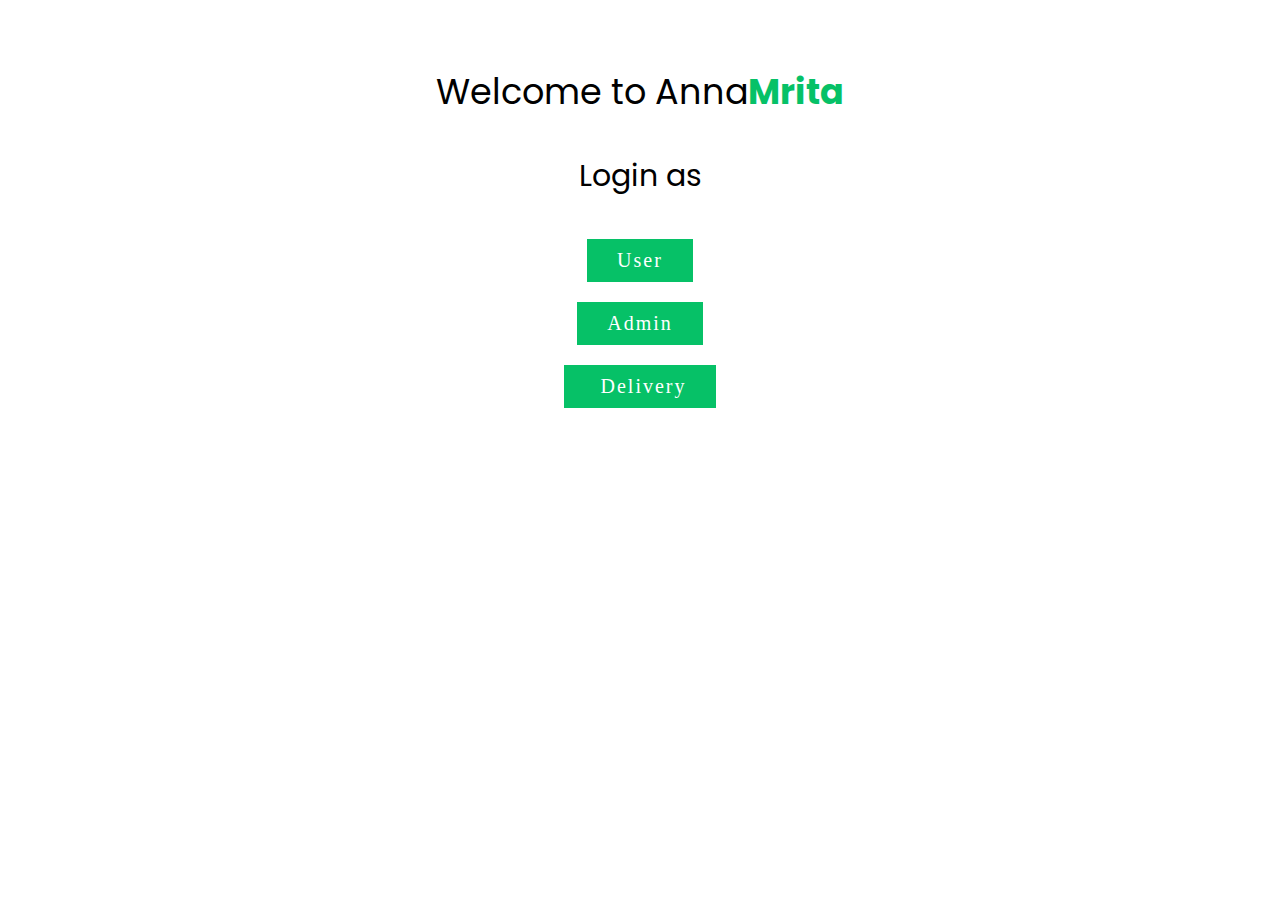
<file: index.html>
<!DOCTYPE html>
<html lang="en">
<head>
    <meta charset="UTF-8">
    <meta http-equiv="X-UA-Compatible" content="IE=edge">
    <meta name="viewport" content="width=device-width, initial-scale=1.0">
    <title>AnnaMrita</title>
    
    <link rel="stylesheet" href="https://cdnjs.cloudflare.com/ajax/libs/font-awesome/6.3.0/css/all.min.css">
    <link rel="stylesheet" href="https://cdnjs.cloudflare.com/ajax/libs/font-awesome/6.2.1/css/all.min.css">
    <link rel="stylesheet" href="https://cdnjs.cloudflare.com/ajax/libs/font-awesome/4.7.0/css/font-awesome.min.css">
    <!-- <link rel="stylesheet" href="home.css"> -->
</head>
<style>
@import url('https://fonts.googleapis.com/css2?family=Poppins:ital,wght@0,200;0,300;0,500;0,700;0,800;1,400;1,600&display=swap');
    


    .logo{
        padding-top: 30px;
        font-size: 35px;
        text-align: center;
        font-family: 'Poppins', sans-serif;

    }
    .para{
        text-align: center;
        font-size: 30px;
        font-family: 'Poppins', sans-serif;

    }
    a{
        /* text-align: center; */
        display: inline-block;
  /* font-size: 1em; */
  font-size: 20px;
  background:#06C167;
  padding: 10px 30px;
  /* text-transform: uppercase; */
  text-decoration: none;
  font-weight: 500;
  margin:10px auto 10px auto;
  color: #fff;
  letter-spacing: 2px;
  transition: 0.2s;
    }
    a:hover {
     letter-spacing: 6px;
    }
    .log{
        /* width: 50%; */
        margin: auto;
        display:grid;
        align-items: center;
        
    
        /* border: 1px solid black; */
        /* align-items: center; */
        
    }
    .add{
        margin: auto;
        display:inline-block;
        align-items:center;
        padding-left: 540px;
    }
    .delivery{

    }
    /* .log img{
        margin: auto;
        width: auto;
        height: auto;
    } */

@media only screen and (max-width: 768px) {
    .logo{
        font-size: 30px;
        padding:50px 50px 20px 50px;
    }
    .para{
        font-size: 20px;
    }
    a{
        font-size: 18px;
    }
    .add{
        margin: auto;
        display:inline-block;
        align-items:center;
        padding-left: 30px;
    }
}
</style>
<body>
    <p class="logo"> Welcome to Anna<b style="color: #06C167; ">Mrita</b></p>
    <p class="para"> Login as</p>
<div class="log">
    <!-- <img src="userlog.jpg" alt=""> -->
    <a href="signup.php">User </a>
    <a href="admin/signup.php">Admin</a>
    <i class="fa-solid fa-moped"></i>
 
    <a href="delivery/deliverysignup.php" id="delivery">    <i class="fa-regular fa-moped"></i> Delivery</a>
   
  
</div>

<div class="add">
 
</div>


    
</body>
</html>
</file>
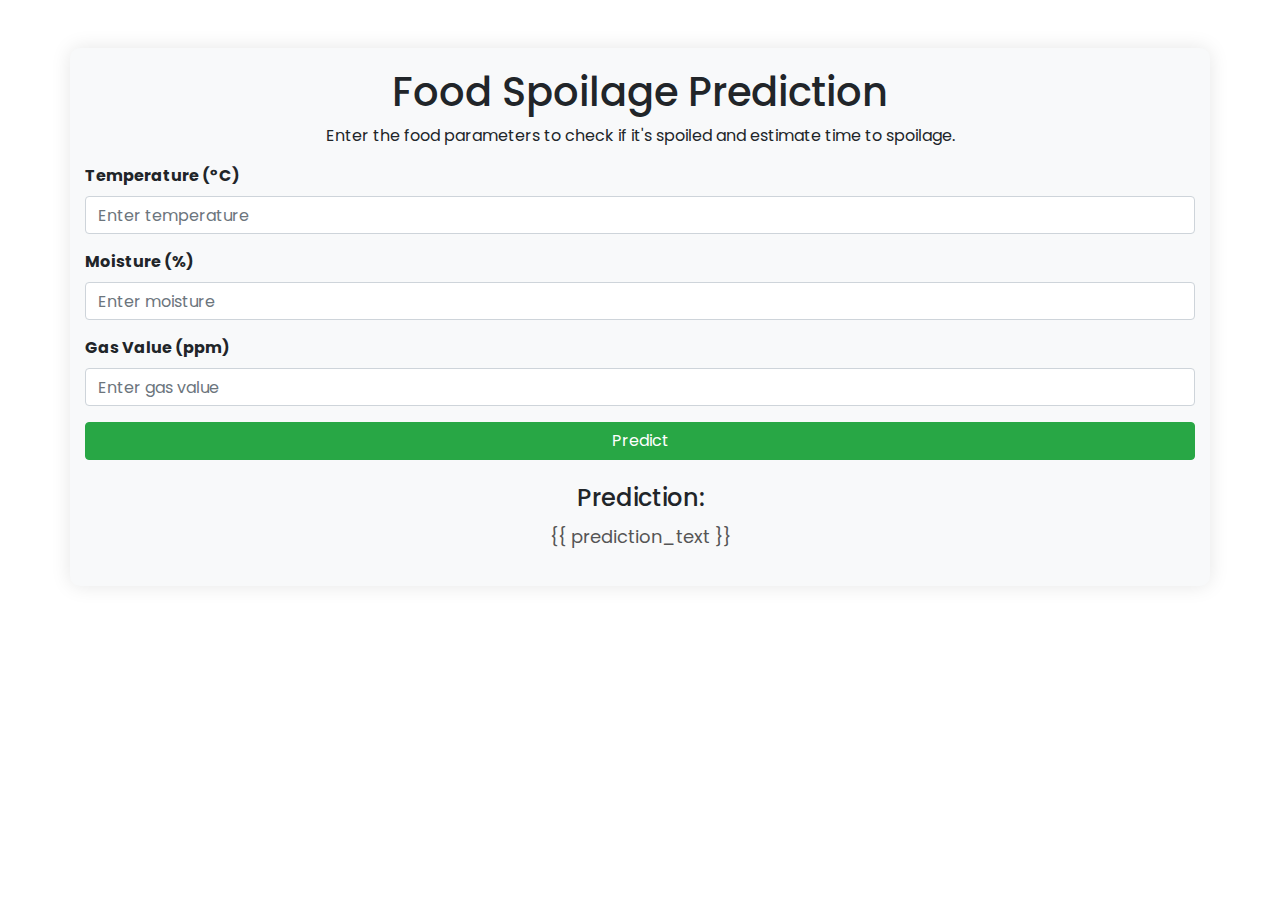
<file: Final ML/templates/index.html>
<!DOCTYPE html>
<html lang="en">

<head>
  <meta charset="UTF-8">
  <meta http-equiv="X-UA-Compatible" content="IE=edge">
  <meta name="viewport" content="width=device-width, initial-scale=1.0">
  <link rel="stylesheet" href="prediction.css">
  <link rel="stylesheet" href="https://cdnjs.cloudflare.com/ajax/libs/font-awesome/4.7.0/css/font-awesome.min.css">
</head>

<!-- <body>
  <header>
    <div class="logo12">Anna<b style="color: #06C167;">Mrita</b></div>
    <div class="hamburger12 navbar navbar-expand-lg bg-body-tertiary">
      <div class="container-fluid">
        <div class="collapse navbar-collapse" id="navbarSupportedContent">
          <nav class="nav-bar12">
            <ul>
              <li><a href="C:/xampp/htdocs/Annamrita/home.html" >Home</a></li>
              <li><a href="about.html">About</a></li>
              <li><a href="contact.html">Contact</a></li>
              <li><a href="profile.php">Profile</a></li>
              <li><a href="fooddonateform.php">Donate</a></li>
              <li><a href="display.html">Sensor data</a></li>
              <li><a href="http://127.0.0.1:5000" class="active">Prediction</a></li>
            </ul>
          </nav>
        </div>
      </div>


    </div>

  </header> -->
  <script>
    hamburger = document.querySelector(".hamburger");
    hamburger.onclick = function () {
      navBar = document.querySelector(".nav-bar");
      navBar.classList.toggle("active");
    }
  </script>
    <title>Food Spoilage Prediction</title>
    <link rel="stylesheet" href="https://stackpath.bootstrapcdn.com/bootstrap/4.5.2/css/bootstrap.min.css">
</head>
<body>
    <div class="container mt-5">
        <h1 class="text-center">Food Spoilage Prediction</h1>
        <p class="text-center">Enter the food parameters to check if it's spoiled and estimate time to spoilage.</p>
        
        <form method="POST" action="/predict">
            <div class="form-group">
                <label for="temperature">Temperature (°C)</label>
                <input type="number" step="any" class="form-control" id="temperature" name="temperature" placeholder="Enter temperature" required>
            </div>
            <div class="form-group">
                <label for="moisture">Moisture (%)</label>
                <input type="number" step="any" class="form-control" id="moisture" name="moisture" placeholder="Enter moisture" required>
            </div>
            <div class="form-group">
                <label for="gasvalue">Gas Value (ppm)</label>
                <input type="number" step="any" class="form-control" id="gasvalue" name="gasvalue" placeholder="Enter gas value" required>
            </div>
            <!-- Changed button class from btn-primary to btn-success -->
            <button type="submit" class="btn btn-success">Predict</button>
        </form>
        
        <div class="mt-4">
            <h4>Prediction:</h4>
            <p>{{ prediction_text }}</p>
        </div>
    </div>
    
    <script src="https://code.jquery.com/jquery-3.5.1.slim.min.js"></script>
    <script src="https://cdn.jsdelivr.net/npm/@popperjs/core@2.5.2/dist/umd/popper.min.js"></script>
    <script src="https://stackpath.bootstrapcdn.com/bootstrap/4.5.2/js/bootstrap.min.js"></script>
</body>
</html>
</file>
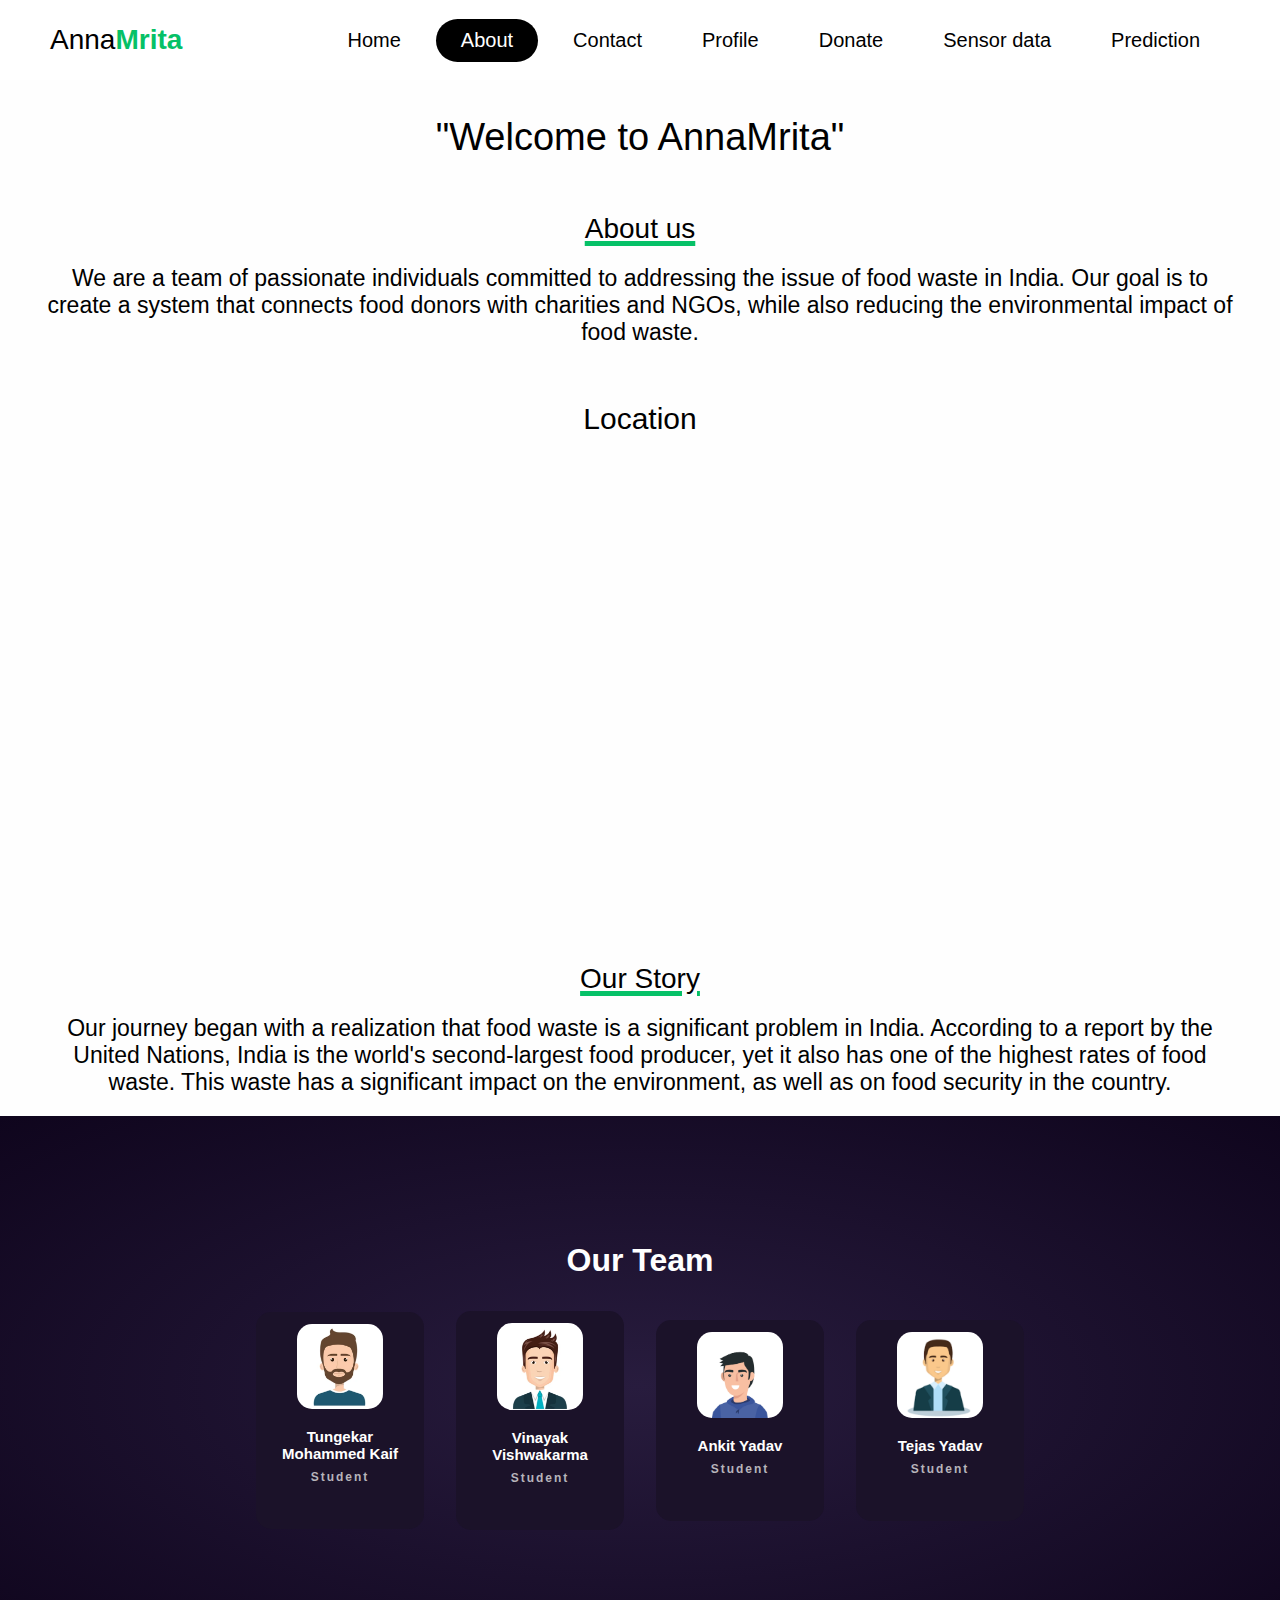
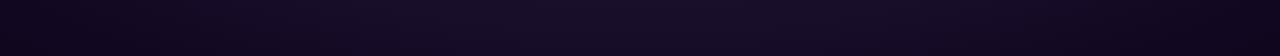
<file: about.html>
<!DOCTYPE html>
<html lang="en">
<head>
    <meta charset="UTF-8">
    <meta http-equiv="X-UA-Compatible" content="IE=edge">
    <meta name="viewport" content="width=device-width, initial-scale=1.0">
    <title>About Us</title>
    <link rel="stylesheet" href="home.css">
    <link rel="stylesheet" href="about.css">
</head>
<body>
    <header>
        <div class="logo">Anna<b style="color: #06C167;">Mrita</b></div>
        <div class="hamburger">
            <div class="line"></div>
            <div class="line"></div>
            <div class="line"></div>
        </div>
        <nav class="nav-bar">
            <ul>
                <li><a href="home.html" >Home</a></li>
                <li><a href="#about" class="active" >About</a></li>
                <li><a href="contact.html" >Contact</a></li>
                <li><a href="profile.php" >Profile</a></li>
                <li ><a href="fooddonateform.php"  >Donate</a></li>
                <li ><a href="display.html"  >Sensor data</a></li>
                <li ><a href="http://127.0.0.1:5000">Prediction</a></li>
            </ul>
        </nav>
    </header>
    <script>
        hamburger=document.querySelector(".hamburger");
        hamburger.onclick =function(){
            navBar=document.querySelector(".nav-bar");
            navBar.classList.toggle("active");
        }
    </script>
    <style>
       
        
        .coverc{
          width: 100%;
          height: 400px;
          background:url('img/about3.jpg')no-repeat;
    background-size: cover;
    display: grid;
    place-items:center;
    padding-top: 8rem;
 
        } 
        .title{
          font-size: 38px;
          text-align: center;
          align-items: center; 
        }
       
        .para p{
            font-size: 23px;
            margin-left: 20px;
            margin-right: 20px;
        }
          @media (max-width: 767px) {
            .para p{
               font-size: 16px;
               /* margin-left: 10px; */
              }
            #pptslide{
                height: 200px;
                width: 300px;

            }
            #map{
              height: 200px;
                width: 300px;


            }
            #overview{
              height: 200px;
                width: 300px;
            }
            
        .title{
          font-size: 28px;
          margin: 10px;
          text-align: center;
          align-items: center; 
        }
       

          }
     
    </style>
    <br>
    <br>
    <!-- <section class="coverc">
        
    
    </section> -->
    <p class="title">"Welcome to <u> AnnaMrita</u>"</p>
    <br>
    <br>
    <br>
        <p class="heading">About us</p>
        
      
        <!-- <br> -->
      <div class="para">
        <!-- <p>"Welcome to Food Donate, India's largest and most trusted donating platform that connects donors to verified nonprofits. FoodDonate helps you become a ray of hope for people in need. Choose a cause that is close to your heart and join hands with millions of donors like you who aim to make this world a better place."</p> -->
      
        <p>We are a team of passionate individuals committed to addressing the issue of food waste in India. Our goal is to create a system that connects food donors with charities and NGOs, while also reducing the environmental impact of food waste.</p>
      </div>
      <br>
 
      
    
      <br>
      


<div class="map"  style="  text-align: center; padding-bottom: 50px;" >
<p  style=" font-size:30px ;" > Location  </p>
<iframe src="https://www.google.com/maps/embed?pb=!1m18!1m12!1m3!1d3765.589242193555!2d72.8736576749598!3d19.30022094489568!2m3!1f0!2f0!3f0!3m2!1i1024!2i768!4f13.1!3m3!1m2!1s0x3be7b01633d596dd%3A0x5846eeeb84dd563f!2sShree%20L%20R%20Tiwari%20College%20of%20Engineering!5e0!3m2!1sen!2sin!4v1697724438787!5m2!1sen!2sin" width="777" height="473" style="border:0;" allowfullscreen="" loading="lazy" referrerpolicy="no-referrer-when-downgrade" id="map"></iframe>
     </div>


<p class="heading">Our Story</p>
     <div class="para">
       <p>Our journey began with a realization that food waste is a significant problem in India. According to a report by the United Nations, India is the world's second-largest food producer, yet it also has one of the highest rates of food waste. This waste has a significant impact on the environment, as well as on food security in the country.</p>
     </div> 
      
     <section class="team">
      <div class="center">
        <h1>Our Team</h1>
      </div>
  
      <div class="team-content">
        <div class="box">
          <img src="./img/01.png">
          <h3> Tungekar Mohammed Kaif</h3>
          <h5>Student</h5>
          <div class="icons">
            <a href="#"><i class="ri-twitter-fill"></i></a>
            <a href="#"><i class="ri-facebook-box-fill"></i></a>
            <a href="#"><i class="ri-instagram-fill"></i></a>
          </div>
        </div>
  
        <div class="box">
          <img src="./img/02.png">
          <h3>Vinayak Vishwakarma</h3>
          <h5>Student</h5>
          <div class="icons">
            <a href="#"><i class="ri-twitter-fill"></i></a>
            <a href="#"><i class="ri-facebook-box-fill"></i></a>
            <a href="#"><i class="ri-instagram-fill"></i></a>
          </div>
        </div>
  
        <div class="box">
          <img src="./img/03.png">
          <h3>Ankit Yadav</h3>
          <h5>Student</h5>
          <div class="icons">
            <a href="#"><i class="ri-twitter-fill"></i></a>
            <a href="#"><i class="ri-facebook-box-fill"></i></a>
            <a href="#"><i class="ri-instagram-fill"></i></a>
          </div>
        </div>
  
        <div class="box">
          <img src="./img/04.png">
          <h3>Tejas Yadav</h3>
          <h5>Student</h5>
          <div class="icons">
            <a href="#"><i class="ri-twitter-fill"></i></a>
            <a href="#"><i class="ri-facebook-box-fill"></i></a>
            <a href="#"><i class="ri-instagram-fill"></i></a>
          </div>
        </div>
  
      </div>
    </section>


</body>
</html>
</file>
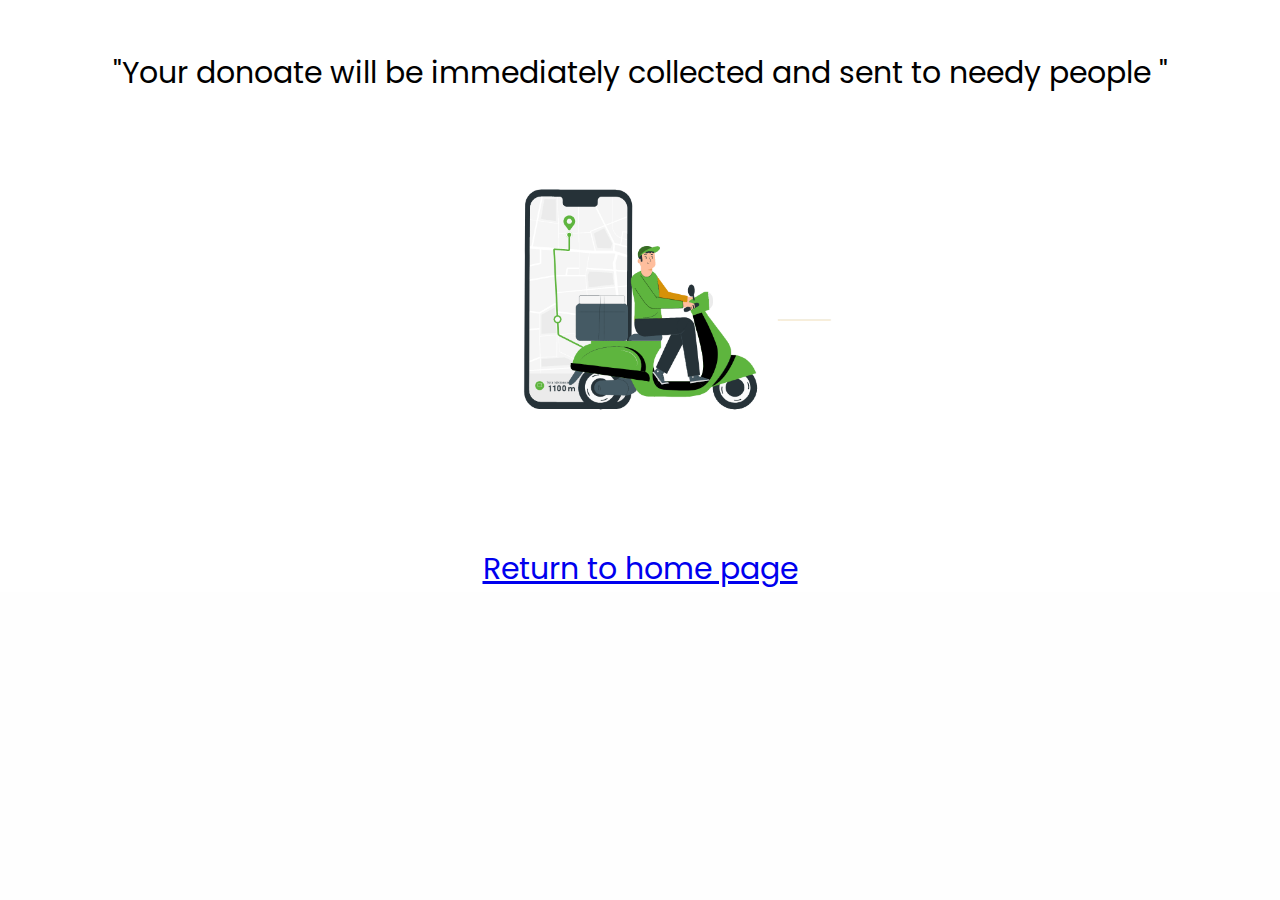
<file: delivery.html>
<!DOCTYPE html>
<html lang="en">
<head>
    <meta charset="UTF-8">
    <meta http-equiv="X-UA-Compatible" content="IE=edge">
    <meta name="viewport" content="width=device-width, initial-scale=1.0">
    <title>Document</title>
    <link rel="stylesheet" href="home.css">
</head>
<body>
    <style>
        .itm{
            background-color: white;
            display: grid;
        }
        .itm img{
            margin-left: auto;
            margin-right: auto;
        }
        p{
            text-align: center; font-size: 30PX;color: black; margin-top: 50px;
        }
        a{
            text-decoration: underline;
        }
        @media (max-width: 767px) {
            .itm{
                /* float: left; */
                
            }
        }
    </style>

        <div class="itm" >

            <!-- <p class="heading">We will reach soon</p> -->
            <p>"Your donoate will be immediately collected and sent to needy people "</p>
            <img src="img/delivery.gif" alt="" width="400" height="400"> 
          
            <!-- <p>Thanks for donating <a href="home.html"></a></p> -->
          <p style="text-align: center;"><a href="home.html">Return to home page</a></p>
           
        </div>
        <br>
     
        

   
</body>
</html>
</file>
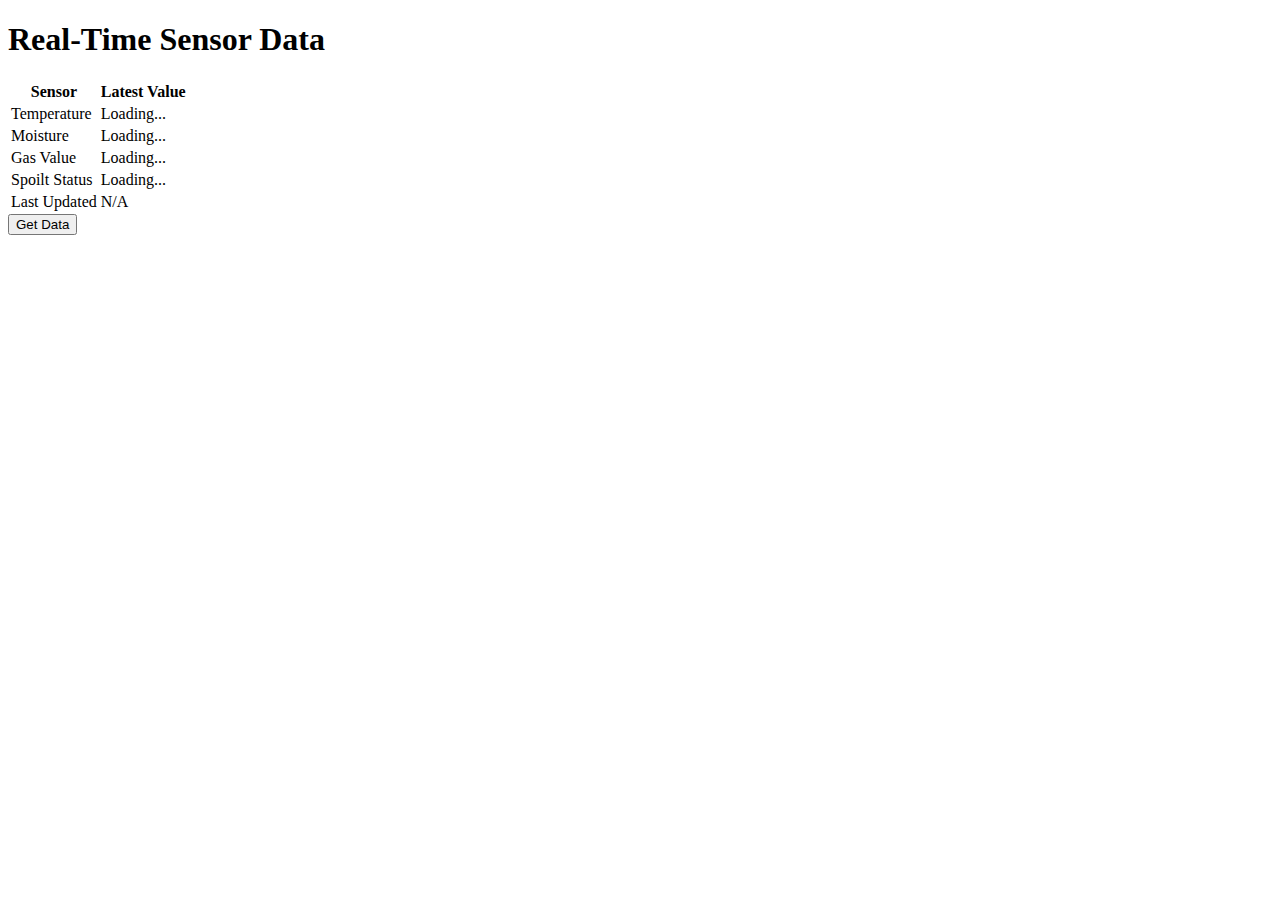
<file: New Tricks/displaynew.html>
<!DOCTYPE html>
<html>
<head>
    <title>Real-Time Sensor Data</title>
    <script src="https://code.jquery.com/jquery-3.6.0.min.js"></script>
</head>
<body>
    <h1>Real-Time Sensor Data</h1>

    <table id="sensorData">
        <tr>
            <th>Sensor</th>
            <th>Latest Value</th>
        </tr>
        <tr>
            <td>Temperature</td>
            <td id="temperature">Loading...</td>
        </tr>
        <tr>
            <td>Moisture</td>
            <td id="moisture">Loading...</td>
        </tr>
        <tr>
            <td>Gas Value</td>
            <td id="gasValue">Loading...</td>
        </tr>
        <tr>
            <td>Spoilt Status</td>
            <td id="spoiltStatus">Loading...</td>
        </tr>
        <tr>
            <td>Last Updated</td>
            <td id="timestamp">N/A</td>
        </tr>
    </table>

    <button id="fetchDataButton">Get Data</button>

    <script>
        $(document).ready(function() {
            $('#fetchDataButton').click(function() {
                $.ajax({
                    url: 'fetch_data.php',
                    type: 'GET',
                    dataType: 'json',
                    success: function(data) {
                        $('#temperature').text(data.temperature + ' °C');
                        $('#moisture').text(data.moisture + ' gm3');
                        $('#gasValue').text(data.gasValue + ' ppm');
                        $('#timestamp').text(data.timestamp);
                        var spoiltStatus = data.spoilt ? 'Spoilt' : 'Not Spoilt';
                        $('#spoiltStatus').text(spoiltStatus);
                    },
                    error: function(xhr, status, error) {
                        console.log('Error fetching data');
                    }
                });
            });
        });
    </script>
</body>
</html>
</file>
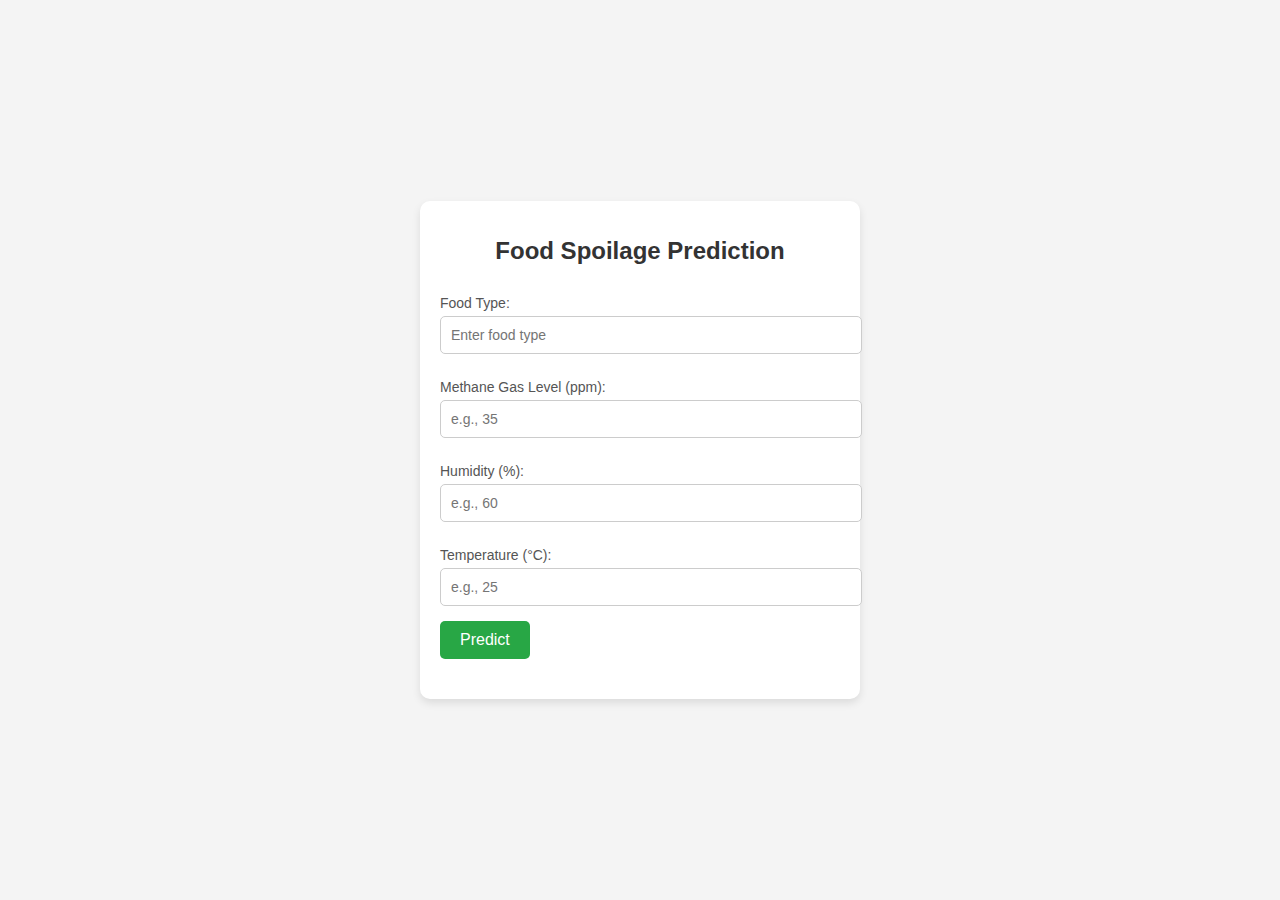
<file: New Tricks/predict.html>
<!DOCTYPE html>
<html lang="en">
<head>
    <meta charset="UTF-8">
    <meta name="viewport" content="width=device-width, initial-scale=1.0">
    <title>Food Spoilage Prediction</title>
    <script src="https://code.jquery.com/jquery-3.6.0.min.js"></script>
    <style>
        body {
            font-family: Arial, sans-serif;
            background-color: #f4f4f4;
            display: flex;
            justify-content: center;
            align-items: center;
            height: 100vh;
            margin: 0;
        }

        .container {
            background-color: white;
            border-radius: 10px;
            box-shadow: 0 4px 8px rgba(0, 0, 0, 0.1);
            padding: 20px;
            max-width: 400px;
            width: 100%;
            text-align: center;
        }

        h1 {
            color: #333;
            font-size: 24px;
            margin-bottom: 20px;
        }

        form {
            display: flex;
            flex-direction: column;
            align-items: flex-start;
        }

        label {
            font-size: 14px;
            margin: 10px 0 5px;
            color: #555;
        }

        input[type="text"],
        input[type="number"] {
            padding: 10px;
            font-size: 14px;
            width: 100%;
            border: 1px solid #ccc;
            border-radius: 5px;
            margin-bottom: 15px;
        }

        button {
            background-color: #28a745;
            color: white;
            border: none;
            padding: 10px 20px;
            font-size: 16px;
            border-radius: 5px;
            cursor: pointer;
            transition: background-color 0.3s ease;
        }

        button:hover {
            background-color: #218838;
        }

        #predictionResult {
            margin-top: 20px;
            font-size: 16px;
            color: #333;
        }

        @media (max-width: 500px) {
            .container {
                padding: 15px;
            }

            h1 {
                font-size: 20px;
            }

            button {
                width: 100%;
            }
        }
    </style>
</head>
<body>

    <div class="container">
        <h1>Food Spoilage Prediction</h1>

        <form id="predictionForm">
            <label for="food_type">Food Type:</label>
            <input type="text" id="food_type" placeholder="Enter food type" required>

            <label for="methane_gas_level">Methane Gas Level (ppm):</label>
            <input type="number" id="methane_gas_level" placeholder="e.g., 35" required>

            <label for="humidity">Humidity (%):</label>
            <input type="number" id="humidity" placeholder="e.g., 60" required>

            <label for="temperature">Temperature (°C):</label>
            <input type="number" id="temperature" placeholder="e.g., 25" required>

            <button type="submit">Predict</button>
        </form>

        <div id="predictionResult"></div>
    </div>

    <script src="mlscript.js"></script>

</body>
</html>
</file>
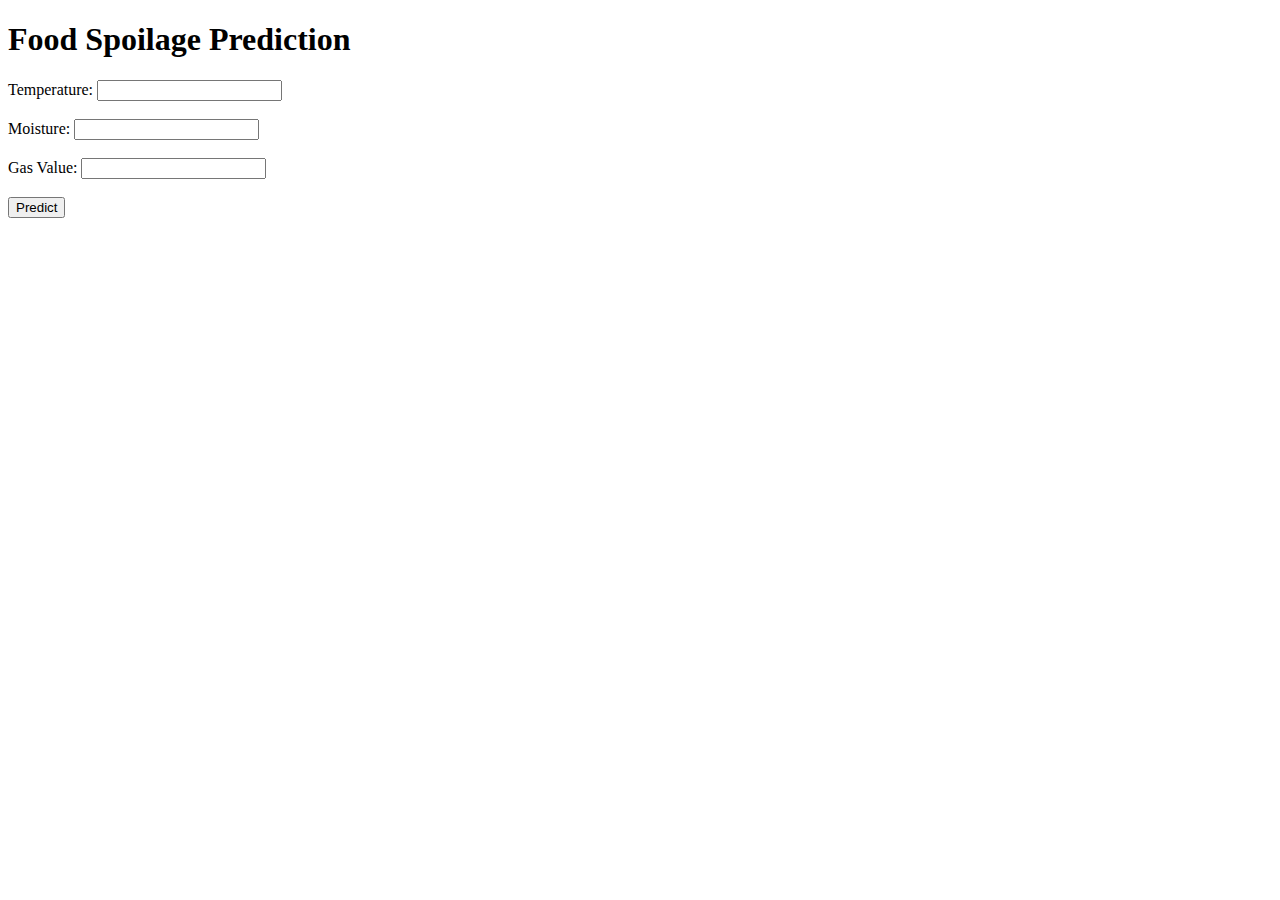
<file: Prediction/process.html>
<!DOCTYPE html>
<html>
<head>
    <title>Food Spoilage Prediction</title>
</head>
<body>
    <h1>Food Spoilage Prediction</h1>
    <form action="/predict" method="POST">
        <label for="temperature">Temperature:</label>
        <input type="number" id="temperature" name="temperature"><br><br>
        <label for="moisture">Moisture:</label>
        <input type="number" id="moisture" name="moisture"><br><br>
        <label for="gasvalue">Gas Value:</label>
        <input type="number" id="gasvalue" name="gasvalue"><br><br>
        <input type="submit" value="Predict">
    </form>
</body>
</html>
</file>
<file: home.css>
@import url('https://fonts.googleapis.com/css2?family=Poppins:ital,wght@0,200;0,300;0,500;0,700;0,800;1,400;1,600&display=swap');
:root{
  --navcolor:white;
  --navfont:black;
  --green:#06C167;
  --box-shadow:0 .5rem 1rem rgba(0,0,0.1)
}
*{
  
  margin: 0;
  padding: 0;
  list-style: none;
  text-decoration: none;
  /* font-family:sans-serif; */
  box-sizing: border-box;
  font-family: 'Poppins', sans-serif;

}
body{
  background-color: #fefefe;
    /* margin: 0; */
  /* padding: 0; */

}
/* navigation bar  */
header{
  width: 100%;
  height: 80px;
  background-color: var(--navcolor);
  display: flex;
  justify-content: space-between;
  align-items: center;
  padding: 0 100px;
}
.logo{
  font-size: 28px;
  color:var(--navfont);
}
.hamburger{
  display:none;
}
.nav-bar ul{
  display: flex;
}
.nav-bar ul li a{
   display: block;
   color: var(--navfont);
   font-size: 20px ;
   padding:10px 25px;
   border-radius: 50px;
   transition: 0.2s;
   margin: 0 5px;

}
.nav-bar ul li a:hover{
  color: var(--navcolor);
  background-color: var(--navfont);
  border-radius: 50px;
}
.nav-bar ul li a.active{
  color:var(--navcolor);
  background-color: var(--navfont);
  /* border-bottom: 8px solid #06C167; */
 

}
@media only screen and (max-width:1320px){
  header{
    padding:0 50px;
  }
  .banner{
    width: 100%;
    height: 90vh;
    background:url('cover.jpeg')no-repeat;
  background-size: cover;
  display: grid;
  place-items:center;
  padding-top: 8rem;
  }
}
@media only screen and (max-width:1100px){
  header{
    padding:0 30px;
  }
}
@media only screen and (max-width:900px){
  
  .hamburger{
    display: block;
    cursor: pointer;
  }
  .hamburger .line{
    width:30px;
    height: 3px;
    background-color:var(--navfont);
    margin: 6px 0;
  }
  .nav-bar{
    height: 0;
    position: absolute;
    top:80px;
    left: 0;
    right: 0;
    width: 100vw;
    background-color: #06C167;
    transition: 0.2s;
    overflow: hidden;

  }
  .nav-bar.active {
    height: 450px;
    z-index: 10;
  }
 
  .nav-bar ul{
    display: block;
    width:fit-content;
    margin: 80px auto 0 auto;
    text-align: center;
    transition: 0.5s;
    opacity: 0;

  }
  .nav-bar.active ul {
    opacity: 1;

  }
  .nav-bar ul li a{
    margin-bottom: 12px;

  }
  .banner{
    background-image: none;
  }
}
/* nav end */

.banner{
  width: auto;
  height: auto;
  background:url('img/coverimage.jpeg')no-repeat;
  background-size: cover;
  display: grid;
  place-items:center;
  padding-top: 8rem;
}
@media only screen   
and (min-device-width : 1200px)  
  {


    .banner{
      
      align-items: flex-end;
    width: 100%;
     height:80vh;
    background:url('img/coverimage.jpeg')no-repeat;
    background-size: cover;
    display: grid;
    padding-top: 8rem;
    }
    .wrapper{
      padding:20px 40px 20px 40px;
    }
    
  
  }
.content
{
  padding: 20px;
  background-color: #06C167;

  z-index: 0;
}

.content p
{
  
  font-size: 1.1em;
  color:white;
  margin: 20px 0;
  font-weight: 400;
  max-width: 700px;
}
.banner a
{
  display: inline-block;
  font-size: 1em;
  background: #111;
  padding: 10px 30px;
  text-transform: uppercase;
  text-decoration: none;
  font-weight: 500;
  margin-top: 10px;
  color: #fff;
  letter-spacing: 2px;
  transition: 0.2s;
}
.banner a:hover
{
  letter-spacing: 6px;
}
.msg{
  height: 300px;
}


/* footer */
.footer {
  background-color: #414141;
  width: 100%;
  text-align: left;
  font-family: ;
  font-weight: bold;
  font-size: 16px;
  padding: 50px;
  margin-top: 50px;
}

.footer .footer-left,
.footer .footer-center,
.footer .footer-right {
  display: inline-block;
  vertical-align: top;
}


/* footer left*/

.footer .footer-left {
  width: 33%;
  padding-right: 15px;
}

.footer .about {
  line-height: 20px;
  color: #ffffff;
  font-size: 13px;
  font-weight: normal;
  margin: 0;
}

.footer .about span {
  display: block;
  color: #ffffff;
  font-size: 14px;
  font-weight: bold;
  margin-bottom: 20px;
}


/* footer center*/

.footer .footer-center {
  width: 30%;

}






.footer .footer-center p {
  display: inline-block;
  color: #ffffff;
  vertical-align: middle;
  margin: 0;
}

.footer .footer-center p span {
  display: block;
  color: #ffffff;
  font-size: 14px;
  font-weight: bold;
  margin-bottom: 20px;
}

.footer .footer-center p a {
  color: #06C167;
  text-decoration: none;
}


/* footer right*/

.footer .footer-right {
  width: 35%;
}

.footer h2 {
  color: #ffffff;
  font-size: 36px;
  font-weight: normal;
  margin: 0;
}

.footer h2 span {
  color: #06C167;
}

.footer .menu {
  color: #ffffff;
  margin: 20px 0 12px;
  padding: 0;
}

.footer .menu a {
  display: inline-block;
  line-height: 1.8;
  text-decoration: none;
  color: inherit;
}

.footer .menu a:hover {
  color: #06C167;
}

.footer .name {
  color: #06C167;
  font-size: 14px;
  font-weight: normal;
  margin: 0;
}
.deli .para{
  font-size: 30px;
  text-align: center;
}
.para{
  font-size: 20px;
  text-align: center;
  padding: 20px;
}

@media (max-width: 767px) {
  .content{
    /* padding: 10px; */
  }
  .deli .para{
    font-size: 23px; 
    text-align: center;
    

  }
  .deli img{
   width: 100%;
   height: 100%;
  }
  
  .footer {
    font-size: 14px;
  }
  .footer .footer-left,
  .footer .footer-center,
  .footer .footer-right {
    display: block;
    width: 100%;
    margin-bottom: 60px;
    text-align: center;
  }
  .sociallist{
  
    padding-left: 60px;
    
  }
  
      

  
}

/* social */
.sociallist{

}
.social
{
  
  position: absolute;
  display: flex;
  justify-content: center;
  align-items: center;
}
.social li
{
  list-style: none;

}
.social li a
{
  display: inline-block;
  filter: invert(1);
  transform: scale(0.5);
  transition: 0.5s;
  
}
.social li a:hover
{
  transform: scale(0.5) translateY(-15px);
}

/* photo */

.photo{
  padding: 20px;
}

.wrapper{
  display: grid;
  grid-template-columns: repeat(auto-fit,minmax(200px,1fr));
  grid-gap: 10px;
  align-items: center;
}
.box{
  overflow: hidden;
  border-radius: 20px;
  
}
.wrapper img{
  width: 100%;
  height: 100%;
  border-radius: 20px;
  transition: 0.5s all  ease-in-out;
}
.wrapper img:hover{
  transform: scale(.9);

}
.heading{
 font-size: 28px;
 text-align: center;
 align-items: center; 
 text-decoration: underline 5px;
 text-decoration-color: #06C167;
}
.heading:hover{
  /* letter-spacing: 3px; */
}
</file>
<file: Final ML/templates/prediction.css>
@import url('https://fonts.googleapis.com/css2?family=Poppins:ital,wght@0,200;0,300;0,500;0,700;0,800;1,400;1,600&display=swap');

/* Root Variables */
:root {
    --navcolor: white;
    --navfont: black;
    --green: #06C167;
    --box-shadow: 0 .5rem 1rem rgba(0,0,0.1);
}

/* Global Reset */
* {
    margin: 0;
    padding: 0;
    list-style: none;
    text-decoration: none;
    box-sizing: border-box;
    font-family: 'Poppins', sans-serif;
}

/* Body Background */
body {
    background-color: #fefefe;
    margin: 0;
    padding: 0;
}

/* Navigation Bar */
header {
    width: 100%;
    height: 80px;
    background-color: var(--navcolor);
    display: flex;
    justify-content: space-between;
    align-items: center;
    padding: 0 100px;
    box-shadow: var(--box-shadow);
}

.logo12 {
    font-size: 28px;
    color: var(--navfont);
}

.hamburger12 {
    display: none;
    cursor: pointer;
}

.hamburger12 .line {
    width: 30px;
    height: 3px;
    background-color: var(--navfont);
    margin: 6px 0;
}

.nav-bar12 ul {
    display: flex;
    gap: 10px;
}

.nav-bar12 ul li a {
    display: block;
    color: var(--navfont);
    font-size: 20px;
    padding: 10px 25px;
    border-radius: 50px;
    transition: 0.2s;
}

.nav-bar12 ul li a:hover,
.nav-bar12 ul li a.active {
    color: var(--navcolor);
    background-color: var(--navfont);
    border-radius: 50px;
}

/* Mobile Navbar */
@media only screen and (max-width: 900px) {
    .hamburger12 {
        display: block;
    }
    
    .nav-bar12 {
        height: 0;
        position: absolute;
        top: 80px;
        left: 0;
        right: 0;
        width: 100vw;
        background-color: #06C167;
        transition: 0.2s;
        overflow: hidden;
    }

    .nav-bar12.active {
        height: 450px;
        z-index: 10;
    }

    .nav-bar12 ul {
        display: block;
        width: fit-content;
        margin: 80px auto 0 auto;
        text-align: center;
        opacity: 0;
        transition: opacity 0.5s;
    }

    .nav-bar12.active ul {
        opacity: 1;
    }

    .nav-bar12 ul li a {
        margin-bottom: 12px;
    }
}

/* Form Page Styling */
.container {
    max-width: 600px;
    margin: 50px auto;
    padding: 20px;
    background-color: #f8f9fa;
    box-shadow: 0 0 20px rgba(0, 0, 0, 0.1);
    border-radius: 10px;
}

h1, p {
    text-align: center;
    margin-bottom: 20px;
}

.form-group {
    margin-bottom: 1.5rem;
}

label {
    font-size: 16px;
    font-weight: bold;
}

.form-control {
    width: 100%;
    height: 45px;
    font-size: 16px;
    padding: 10px;
    border: 1px solid #ced4da;
    border-radius: 5px;
    transition: border-color 0.2s ease-in-out;
}

.form-control:focus {
    border-color: #06c167;
    outline: none;
    box-shadow: 0 0 0 0.2rem rgba(0, 123, 255, 0.25);
}

/* Button Styling */
.btn-success {
    background-color: #06c167;
    border-color: #06c167;
    width: 100%;
    padding: 10px;
    font-size: 18px;
    font-weight: bold;
    border-radius: 5px;
    transition: background-color 0.3s ease;
}

.btn-success:hover {
    background-color: #04a556;
    border-color: #04a556;
}

/* Prediction Output */
.mt-4 h4 {
    margin-bottom: 10px;
    font-size: 24px;
    text-align: center;
}

.mt-4 p {
    font-size: 18px;
    color: #555;
    text-align: center;
}

/* Media Query for Mobile Responsiveness */
@media (max-width: 768px) {
    .container {
        margin: 20px;
        padding: 15px;
    }

    h1 {
        font-size: 24px;
    }

    .form-control {
        font-size: 14px;
    }

    .btn-success {
        font-size: 16px;
    }
}
</file>
<file: about.css>
*{
	padding: 0;
	margin: 0;
	box-sizing: border-box;
	font-family: 'Space Grotesk', sans-serif;
	text-decoration: none;
}
.team{
	position: bottom;
	width: 100%;
	height: 60vh;
	background: radial-gradient(#281c3e,#0f051d);
	display: flex;
	align-items: center;
	justify-content: center;
	flex-direction: column;
}
.team-content{
	width: 60%;
	max-width: 1350px;
	margin: 0 auto;
	display: grid;
	grid-template-columns: repeat(auto-fit, minmax(150px, auto));
	align-items: center;
	gap: 2rem;
	text-align: center;
	margin-top: 2rem;
}
.team-content img{
	width: 60%;
	height: auto;
	border-radius: 15px;
	margin-bottom: 15px;
}
.center h1{
	color: #fff;
	font-size: 2rem;
	text-align: center;
}
.box{
	padding: 12px;
	background: #1b1229;
	border-radius: 15px;
	transition: all .38s ease;
}
.box h3{
	font-size: 15px;
	font-weight: 600;
	color: #fff;
	margin-bottom: 8px;
}
.box h5{
	font-size: 12px;
	font-weight: 600;
	color: #b7b4bb;
	margin-bottom: 15px;
	letter-spacing: 2px;
}
.icons i{
	display: inline-block;
	color: #fff;
	font-size: 20px;
	margin: 0 8px;
	transition: all .38s ease;
}
.icons i:hover{
	transform: scale(1.2);
}
.box:hover{
	transform: translateY(-10px);
	cursor: pointer;
}

@media(max-width: 1240px){
	.team{
		width: 100%;
		height: auto;
		padding: 90px 2%;
	}
	.center h1{
		font-size: 3.2rem;
	}
}
</file>
